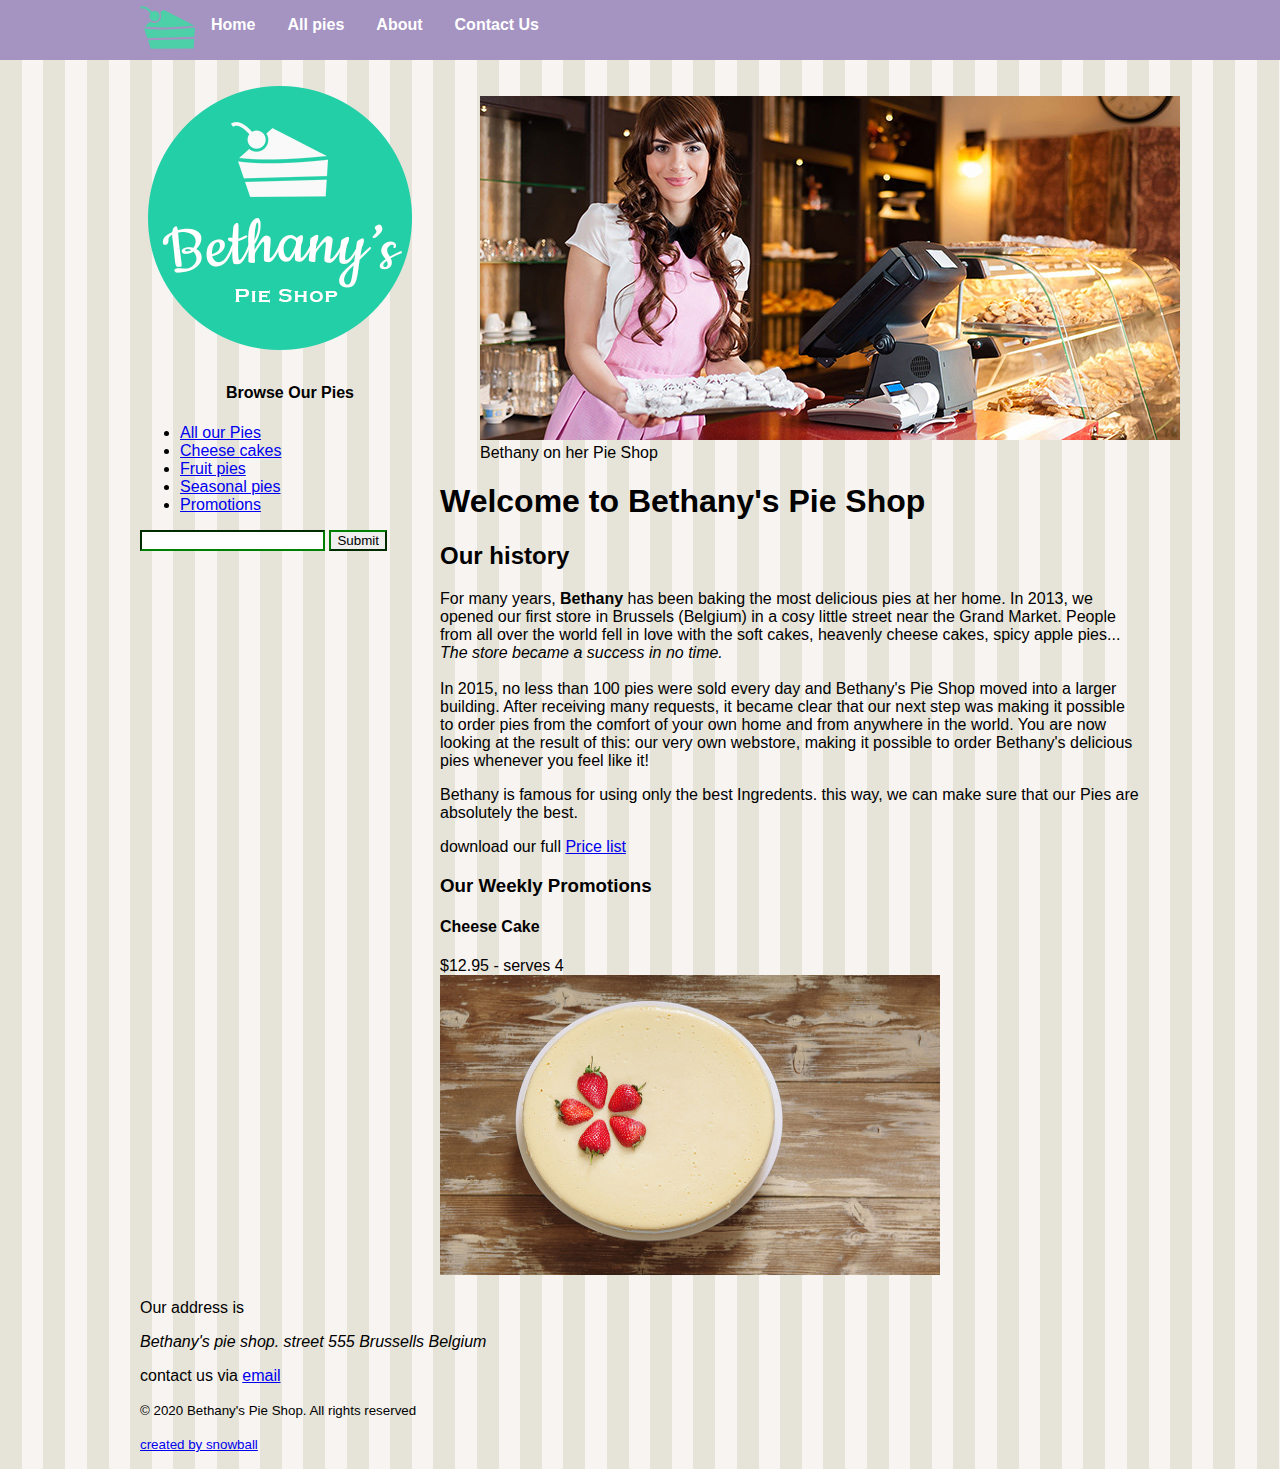
<file: index.html>
<!DOCTYPE html>
<html lang="en">
  <head>
    <meta charset="UTF-8" />
    <meta name="viewport" content="width=device-width, initial-scale=1.0" />
    <meta name="autor" content="Engr. Bash" />
    <meta name="description" content="Store Front for Bethany's Pie Shop" />
    <title>Welcome to Bethany's Pie Shop</title>
    <link rel="icon" type="image/png" href="favicon.png">
    <link rel="stylesheet" href="styles.css">
    <!--[if lt IE 9]>
        <script src="https://oss.maxcdn.com/libs/html5shiv/3.7.0/html5shiv.js"></script>
    <![endif]-->
  </head>
  <body>
    <header id="mainheader">
      <nav>
        <ul>
          <li><img src="images/cake.svg" height="55" /></li>
          <li><a href="index.html">Home</a></li>
          <li><a href="pieoverview.html">All pies</a></li>
          <li><a href="about.html">About</a></li>
          <li><a href="contact.html">Contact Us</a></li>
      </ul>
      </nav>
    </header>
    <div style="width: 1000px; margin-left: auto; margin-right: auto">
      <aside id="leftmenu">
        <header>
          <a href="index.html"><img src="images/bethanylogo.png" alt="logo"></a>
          <h4 style="text-align: center">Browse Our Pies</h4>
        </header>
        <ul>
          <li><a href="pieoverview.html">All our Pies</a></li>
          <li><a href="cheesecakes.html">Cheese cakes</a></li>
                <li><a href="fruitpies.html">Fruit pies</a></li>
                <li><a href="seasonalpies.html">Seasonal pies</a></li>
                <li><a href="#promos">Promotions</a></li>
        </ul>
        <form action="search.html" enctype="application/x-www-form-urlencoded" method="GET">
            <input name="q">
            <input type="submit">
        </form>
      </aside>
      <main id="main">
          <article>
            <figure>
              <img src="images/bethany.jpg" width="700" alt="bethany">
              <figcaption>Bethany on her Pie Shop</figcaption>
            </figure>
              <header>
                <h1>Welcome to Bethany's Pie Shop</h1>
              </header>
              <h2>Our history</h2>
    <p>
      For many years, <b>Bethany</b> has been baking the most delicious pies at
      her home. In 2013, we opened our first store in Brussels (Belgium) in a
      cosy little street near the Grand Market. People from all over the world
      fell in love with the soft cakes, heavenly cheese cakes, spicy apple
      pies... <i>The store became a success in no time.</i> <br /><br />
      In 2015, no less than 100 pies were sold every day and Bethany's Pie Shop
      moved into a larger building. After receiving many requests, it became
      clear that our next step was making it possible to order pies from the
      comfort of your own home and from anywhere in the world. You are now
      looking at the result of this: our very own webstore, making it possible
      to order Bethany's delicious pies whenever you feel like it!
    </p>
    <p>
      Bethany is famous for using only the best Ingredents. this way, we can
      make sure that our Pies are absolutely the best.
    </p>
    <p>download our full <a href="downloads/Price list.zip">Price list</a></p>
          </article>
          <section id="promos">
            <h3>Our Weekly Promotions</h3>
            <h4>Cheese Cake</h4>
            $12.95 - serves 4 <br />
            <img src="cheesecake.jpg" width="500" height="300" alt="cheesecake">
          </section>
      </main>
      <footer>
          <p>Our address is <address>Bethany's pie shop. street 555 Brussells Belgium</address></p>
        <p>contact us via <a href="mailto:bashhafsat@gmail.com">email</a></p>
        <small>&copy; 2020 Bethany's Pie Shop. All rights reserved</small>
        <p><small><a href="https://www.snowball.be">created by snowball</a></small></p>
      </footer>
    </div>
  </body>
</html>
</file>
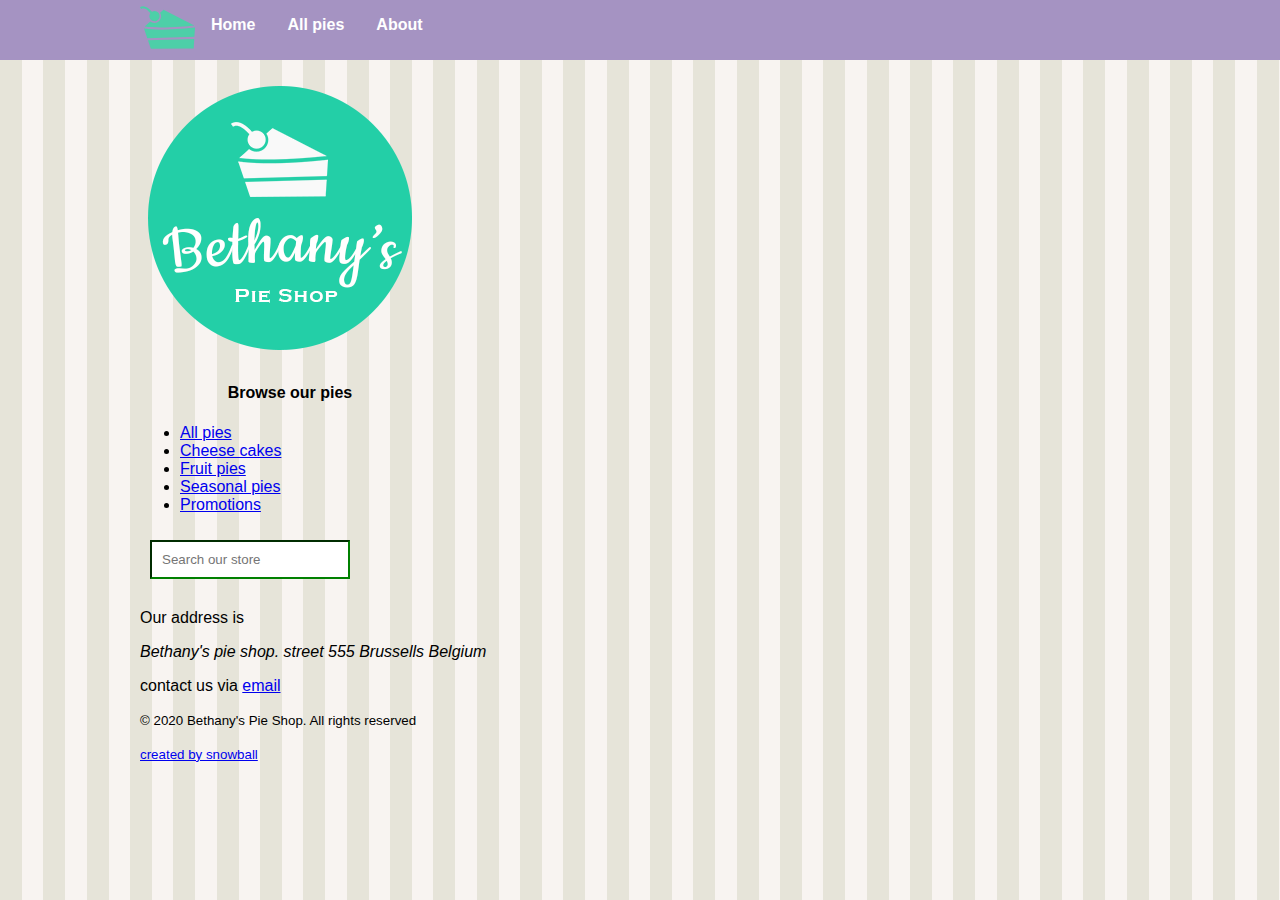
<file: about.html>
<!DOCTYPE html>

<html>

<head>
    <meta charset="utf-8">
    <title>Welcome to Bethany' Pie Shop!</title>
    <meta name="author" content="Bethany's Pie Shop">
    <meta name="description" content="Store front for Bethany's Pie Shop">
    <meta name="viewport" content="width=device-width, initial-scale=1">
    <link rel="icon" type="image/png" href="favicon.png">
    <link rel="stylesheet" href="styles.css">
    <!--[if lt IE 9]>
        <script src="https://oss.maxcdn.com/libs/html5shiv/3.7.0/html5shiv.js"></script>
    <![endif]-->
    <style>
        
    </style>
</head>

<body>
    <header id="mainheader">
        <nav>
          <ul>
            <li><img src="images/cake.svg" height="55" /></li>
            <li><a href="index.html">Home</a></li>
            <li><a href="pieoverview.html">All pies</a></li>
            <li><a href="about.html">About</a></li>
        </ul>
        </nav>
      </header>

    <div style="width:1000px;margin-left: auto;margin-right: auto;">
        <aside id="leftmenu">
            <a href="index.html"><img src="images/bethanylogo.png" /></a>
            <header>
                <h4 style="text-align: center;">Browse our pies</h4>
            </header>
            <ul>
                <li><a href="pieoverview.html">All pies</a></li>
                <li><a href="cheesecakes.html">Cheese cakes</a></li>
                <li><a href="fruitpies.html">Fruit pies</a></li>
                <li><a href="seasonalpies.html">Seasonal pies</a></li>
                <li><a href="#promos">Promotions</a></li>
            </ul>
            <input type="search" class="searchbox" placeholder="Search our store" />

        </aside>
        <main id="main">
            <article>
                <iframe width="560" height="315" src="https://www.youtube.com/embed/rmMwNp_k36I" frameborder="0" allow="accelerometer; autoplay; clipboard-write; encrypted-media; gyroscope; picture-in-picture" allowfullscreen></iframe>
            </article>
        </main>
        <footer>
            <p>Our address is <address>Bethany's pie shop. street 555 Brussells Belgium</address></p>
          <p>contact us via <a href="mailto:bashhafsat@gmail.com">email</a></p>
          <small>&copy; 2020 Bethany's Pie Shop. All rights reserved</small>
          <p><small><a href="https://www.snowball.be">created by snowball</a></small></p>
        </footer>
    </div>

</body>

</html>
</file>
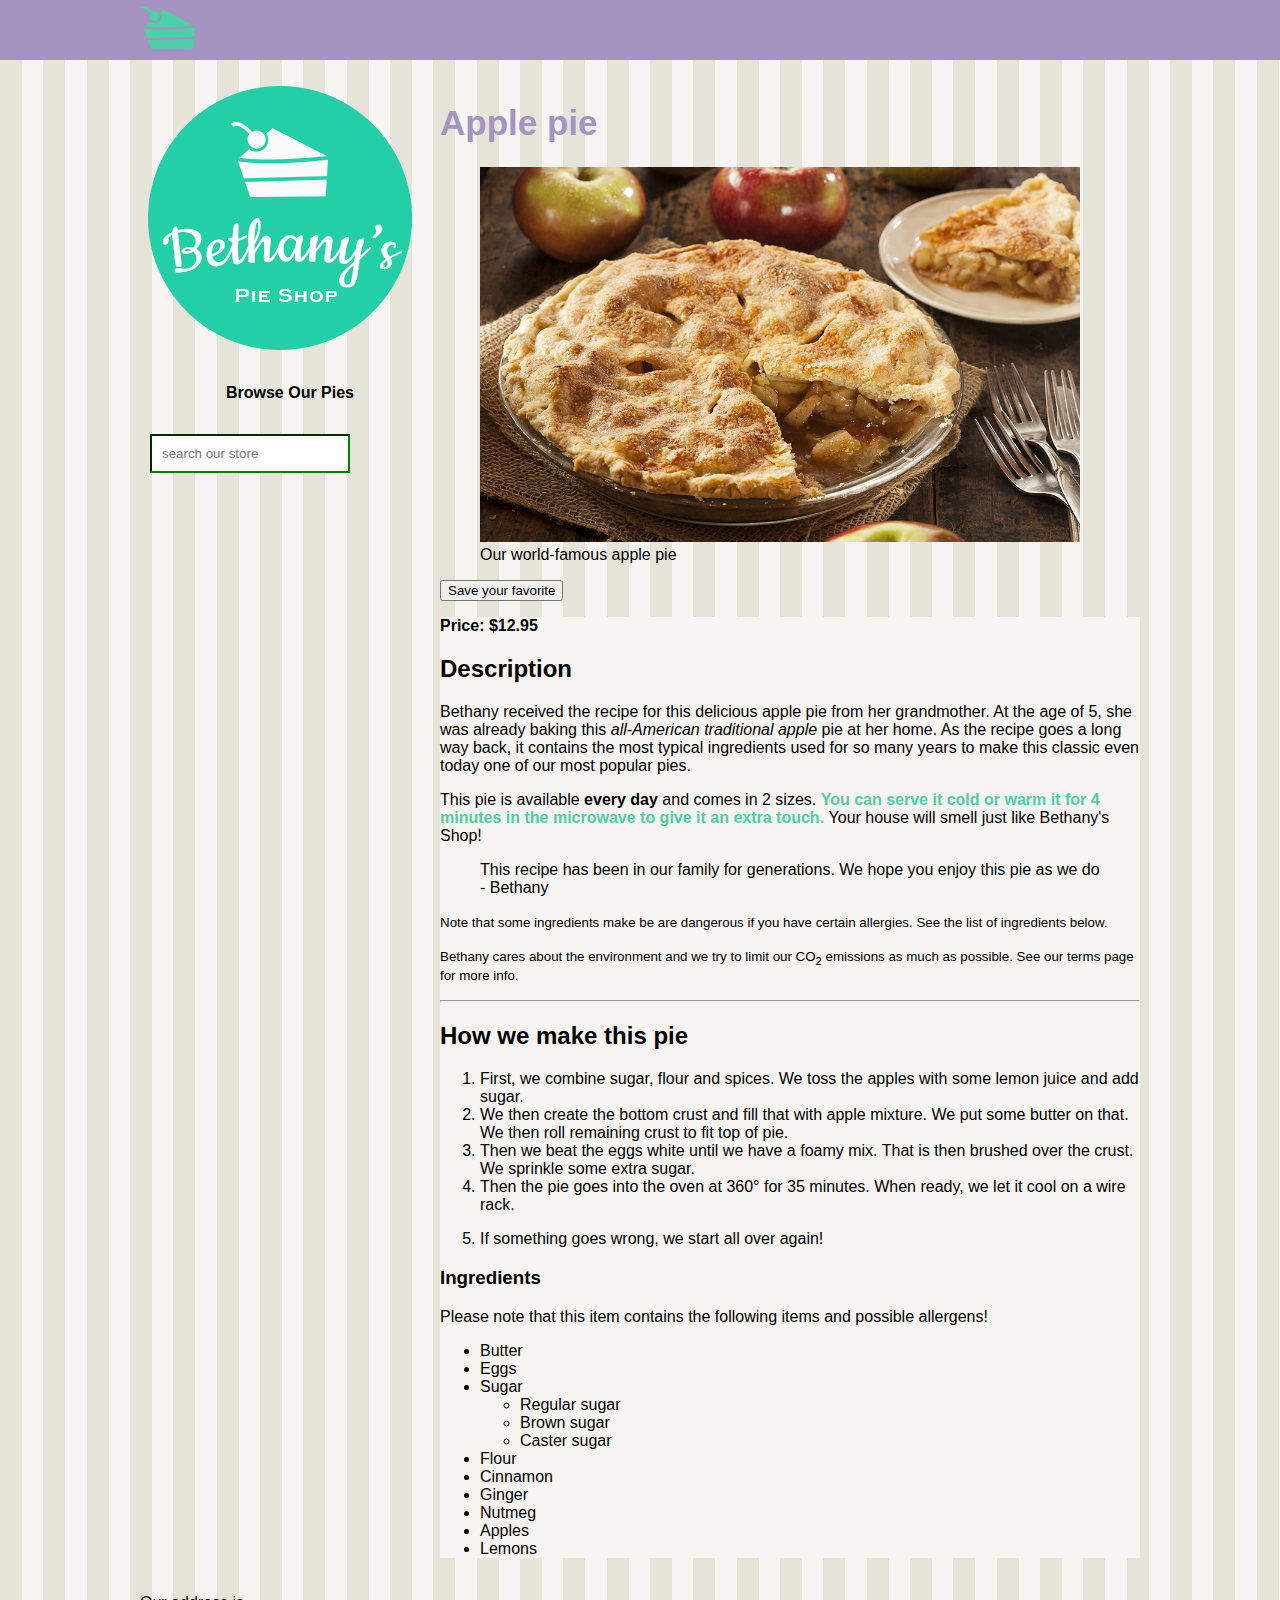
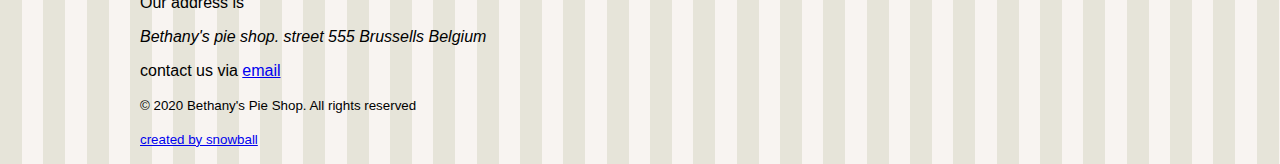
<file: applepie.html>
<!DOCTYPE html>
<html lang="en">
  <head>
    <meta charset="UTF-8" />
    <meta name="viewport" content="width=device-width, initial-scale=1.0" />
    <meta name="autor" content="Engr. Bash" />
    <meta name="description" content="Store Front for Bethany's Pie Shop" />
    <title>Welcome to Bethany's Pie Shop</title>
    <link rel="icon" type="image/png" href="favicon.png">
    <link rel="stylesheet" href="styles.css">
    <!--[if lt IE 9]>
        <script src="https://oss.maxcdn.com/libs/html5shiv/3.7.0/html5shiv.js"></script>
    <![endif]-->
    <script>
        function save() {
            localStorage.setItem("applepie", true)
        }
        window.onload = function () {
            var favorite = document.getElementById('favorite');
            if (window.localStorage) {
                var storage = window.localStorage;
                if (storage.getItem('applepie') == 'true') {
                    favorite.innerHTML = "Apple pie is one of your favorites";
                }
            }
        }
    </script>
  </head>
  <body>
    <header id="mainheader">
      <nav><img src="images/cake.svg" height="55px" alt="pie"></nav>
    </header>
    <div style="width: 1000px; margin-left: auto; margin-right: auto">
      <aside id="leftmenu">
        <header>
            <a href="index.html"><img src="images/bethanylogo.png" alt="logo"></a>
          <h4 style="text-align: center">Browse Our Pies</h4>
        </header>
        <input type="search" class="searchbox" placeholder="search our store" />
      </aside>
      <main id="main">
        <article>
            <header>
                <h1 style="font-size:35px;color:#a593c2">Apple pie</h1>
            </header>
            <figure>
                <a href="images/products/applepie.jpg" target="_blank">
                <img src="images/products/applepie.jpg" width="600" alt="Apple pie" /></a>
                <figcaption>Our world-famous apple pie</figcaption>
            </figure>
            <p>
                <button onclick="save()" type="button">Save your favorite</button>
                <span id="favorite"></span>
            </p>

            <div style="background-color:#f8f4f1;">
                <strong>Price: $12.95</strong>
                <h2>Description</h2>
                <p>
                    Bethany received the recipe for this delicious apple pie from her grandmother. At the age of 5,
                    she
                    was
                    already baking this <em>all-American traditional apple</em> pie at her home.
                    As the recipe goes a long way back, it contains the most typical ingredients used for so many
                    years
                    to
                    make this classic even today one of our most popular pies.
                </p>
                <p>
                    This pie is available <strong>every day</strong> and comes in 2 sizes. <span
                        style="color:#4dcfa8; font-weight:bold ;">You can serve it cold or warm it for 4 minutes
                        in
                        the microwave to give it an extra touch. </span>Your house will smell just like Bethany's
                    Shop!
                </p>
                <p>
                    <blockquote>
                        This recipe has been in our family for generations. We hope you enjoy this pie as we do -
                        Bethany
                    </blockquote>
                </p>

                <p><small>Note that some ingredients make be are dangerous if you have certain allergies. See the
                        list
                        of ingredients below.</small></p>
                <p><small>Bethany cares about the environment and we try to limit our CO<sub>2</sub> emissions as
                        much
                        as possible. See our terms page for more info.</small></p>
                <hr>

                <h2>How we make this pie</h2>
                <ol>
                    <li>
                        First, we combine sugar, flour and spices. We toss the apples with some lemon juice and add
                        sugar.
                    </li>
                    <li>We then create the bottom crust and fill that with apple mixture. We put some butter on
                        that. We
                        then roll remaining crust to fit top of pie.
                    </li>
                    <li>Then we beat the eggs white until we have a foamy mix. That is then brushed over the crust.
                        We
                        sprinkle some extra sugar.
                    </li>
                    <li>Then the pie goes into the oven at 360° for 35 minutes. When ready, we let it cool on a wire
                        rack.
                    </li>
                </ol>

                <ol start=5>
                    <li>If something goes wrong, we start all over again!</li>
                </ol>

                <h3>Ingredients</h3>
                <p>Please note that this item contains the following items and possible allergens!</p>
                <ul>
                    <li>Butter</li>
                    <li>Eggs</li>
                    <li>Sugar</li>
                    <ul>
                        <li>Regular sugar</li>
                        <li>Brown sugar</li>
                        <li>Caster sugar</li>
                    </ul>
                    <li>Flour</li>
                    <li>Cinnamon</li>
                    <li>Ginger</li>
                    <li>Nutmeg</li>
                    <li>Apples</li>
                    <li>Lemons</li>
                </ul>
            </div>


        </article>
      </main>
      <footer>
        <p>Our address is <address>Bethany's pie shop. street 555 Brussells Belgium</address></p>
      <p>contact us via <a href="mailto:bashhafsat@gmail.com">email</a></p>
      <small>&copy; 2020 Bethany's Pie Shop. All rights reserved</small>
      <p><small><a href="https://www.snowball.be">created by snowball</a></small></p>
    </footer>
    </div>
  </body>
</html>
</file>
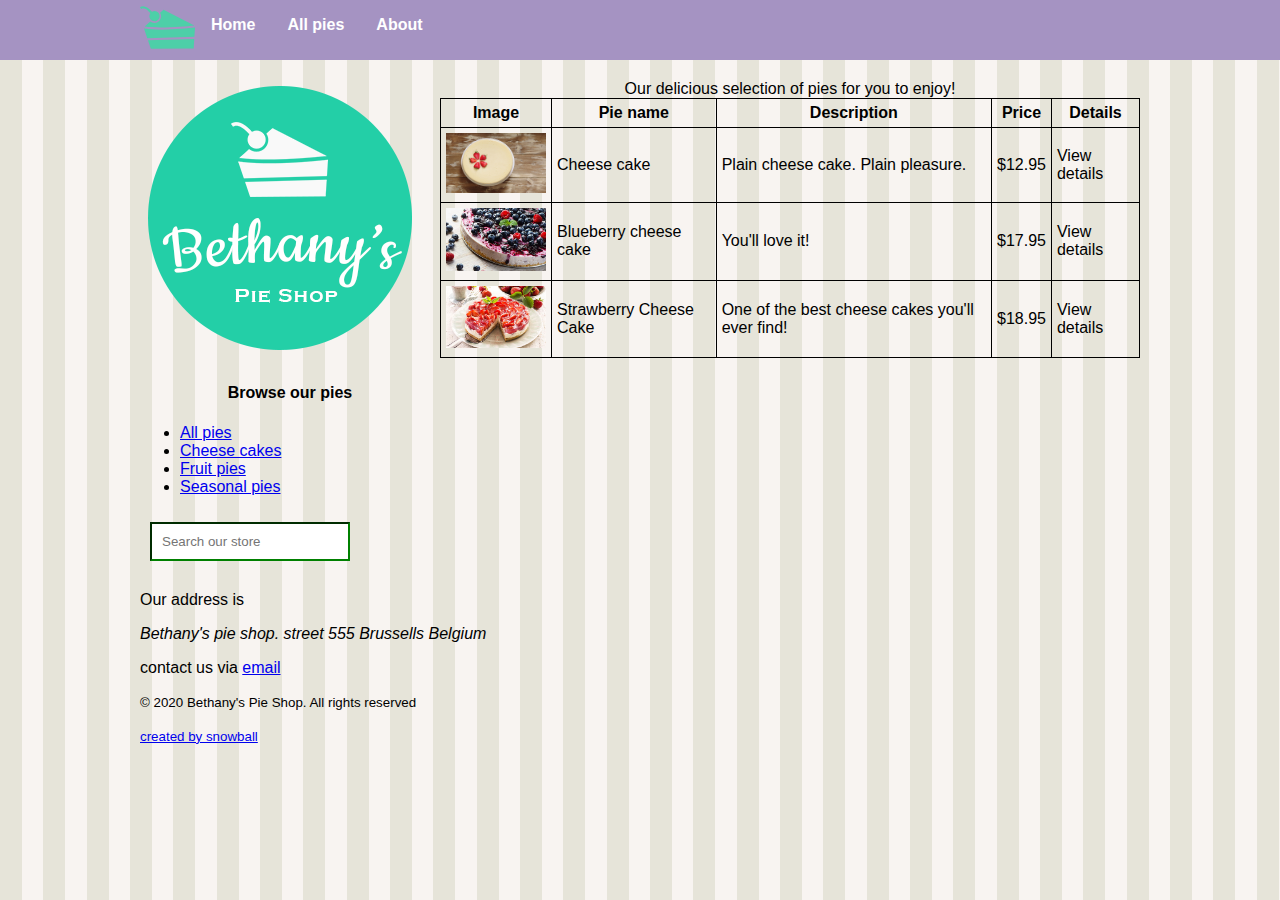
<file: cheesecakes.html>
<!DOCTYPE html>

<html>

<head>
    <meta charset="utf-8">
    <title>Welcome to Bethany' Pie Shop!</title>
    <meta name="author" content="Bethany's Pie Shop">
    <meta name="description" content="Store front for Bethany's Pie Shop">
    <meta name="viewport" content="width=device-width, initial-scale=1">
    <link rel="icon" type="image/png" href="favicon.png">
    <link rel="stylesheet" href="styles.css">
    <!--[if lt IE 9]>
        <script src="https://oss.maxcdn.com/libs/html5shiv/3.7.0/html5shiv.js"></script>
    <![endif]-->
</head>

<body>
    <header id="mainheader">
        <nav>
          <ul>
            <li><img src="images/cake.svg" height="55" /></li>
            <li><a href="index.html">Home</a></li>
            <li><a href="pieoverview.html">All pies</a></li>
            <li><a href="about.html">About</a></li>
        </ul>
        </nav>
      </header>

    <div style="width:1000px;margin-left: auto;margin-right: auto;">
        <aside id="leftmenu">
            <a href="index.html"><img src="images/bethanylogo.png" /></a>
            <header>
                <h4 style="text-align: center;">Browse our pies</h4>
            </header>
            <ul>
                <li><a href="pieoverview.html">All pies</a></li>
                <li><a href="cheesecakes.html">Cheese cakes</a></li>
                <li><a href="fruitpies.html">Fruit pies</a></li>
                <li><a href="seasonalpies.html">Seasonal pies</a></li>
            </ul>
            <input type="search" class="searchbox" placeholder="Search our store" />

        </aside>
        <main id="main">
            <table >
                <caption>
                    Our delicious selection of pies for you to enjoy!
                </caption>
                <thead>
                    <tr>
                        <th>Image</th>
                        <th>Pie name</th>
                        <th>Description</th>
                        <th>Price</th>
                        <th>Details</th>
                    </tr>
                </thead>
                <tbody>
                    <tr>
                        <td><img src="images/products/cheesecakesmall.jpg" width="100"></td>
                        <td>Cheese cake</td>
                        <td>Plain cheese cake. Plain pleasure.</td>
                        <td>$12.95</td>
                        <td>View details</td>
                    </tr>
                    <tr>
                        <td><img src="images/products/blueberrycheesecakesmall.jpg" width="100"></td>
                        <td>Blueberry cheese cake</td>
                        <td>You'll love it!</td>
                        <td>$17.95</td>
                        <td>View details</td>
                    </tr>
                    <tr>
                        <td><img src="images/products/strawberrycheesecakesmall.jpg" width="100"></td>
                        <td>Strawberry Cheese Cake</td>
                        <td>One of the best cheese cakes you'll ever find!</td>
                        <td>$18.95</td>
                        <td>View details</td>
                    </tr>
                </tbody>
            </table>

          
        </main>
        <footer>
            <p>Our address is <address>Bethany's pie shop. street 555 Brussells Belgium</address></p>
          <p>contact us via <a href="mailto:bashhafsat@gmail.com">email</a></p>
          <small>&copy; 2020 Bethany's Pie Shop. All rights reserved</small>
          <p><small><a href="https://www.snowball.be">created by snowball</a></small></p>
        </footer>
    </div>

</body>

</html>
</file>
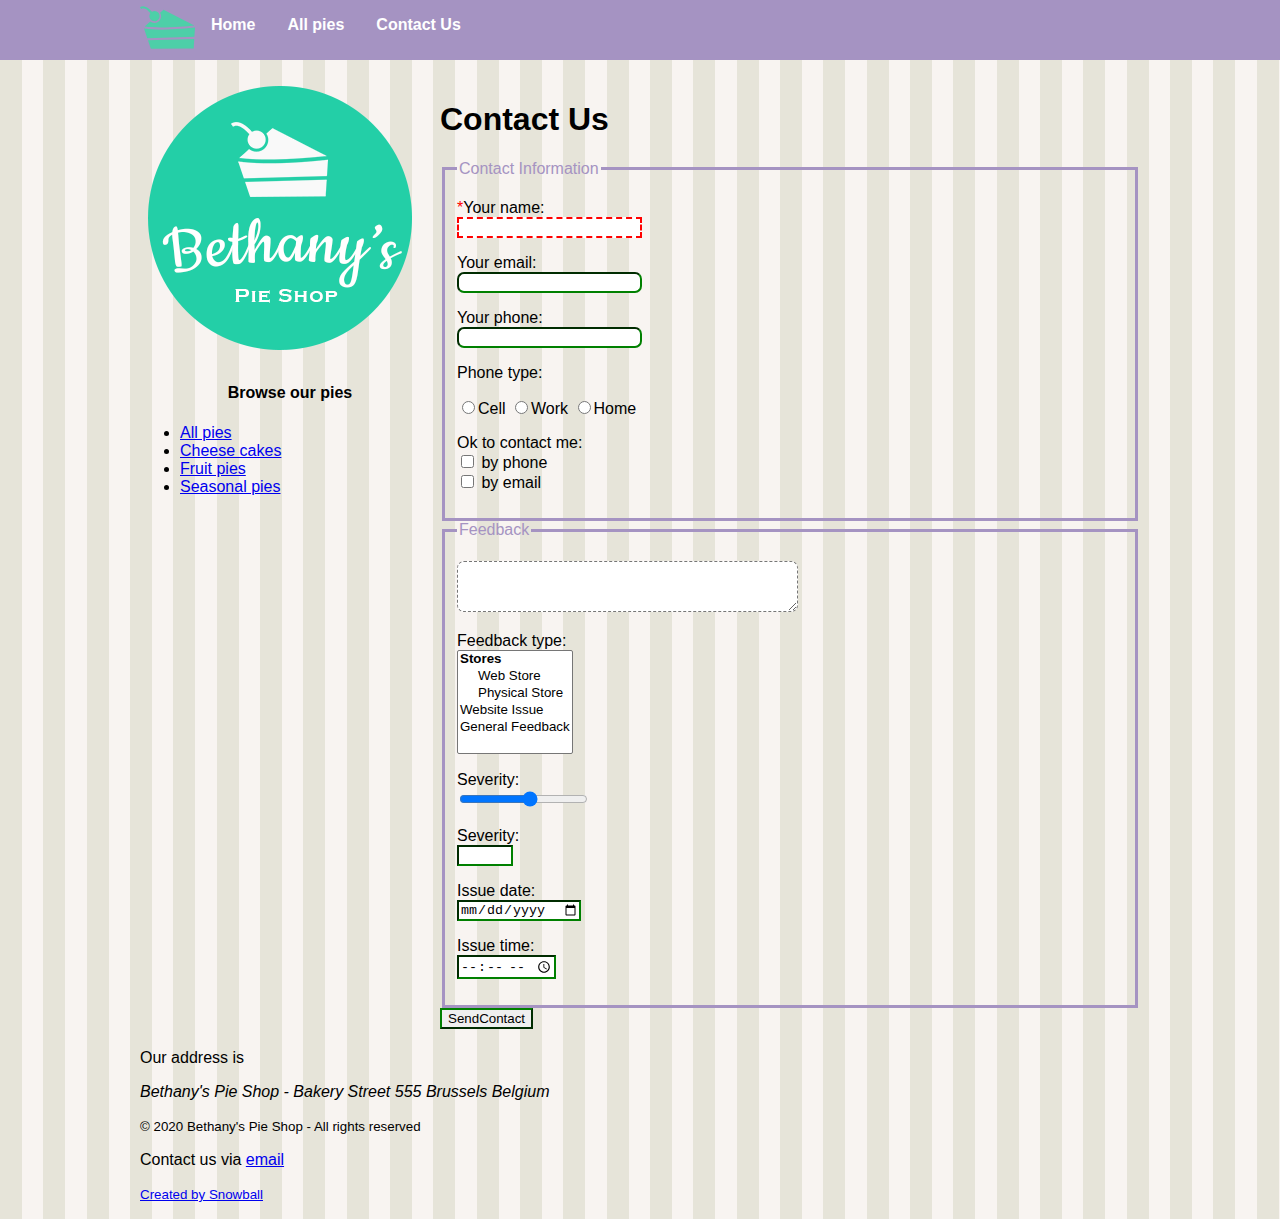
<file: contact.html>
<!DOCTYPE html>
<html>

<head>
    <meta charset="utf-8">
    <title>Welcome to Bethany's Pie Shop!</title>
    <meta name="author" content="Bethany's Pie Shop">
    <meta name="description" content="Store front for Bethany's Pie Shop">
    <meta name="viewport" content="width=device-width, initial-scale=1">
    <link rel="icon" type="image/png" href="favicon.png">
    <link rel="stylesheet" href="styles.css">
</head>

<body>
    <header id="mainheader">
        <nav>
            <ul>
                <li><img src="images/cake.svg" height="55" /></li>
                <li><a href="index.html">Home</a></li>
                <li><a href="pieoverview.html">All pies</a></li>
                <li><a href="contact.html">Contact Us</a></li>
            </ul>
        </nav>
    </header>
    <div style="width:1000px;margin-left: auto;margin-right: auto;">
        <aside id="leftmenu">
            <a href="index.html"><img src="images/bethanylogo.png" /></a>

            <header>
                <h4 style="text-align: center;">Browse our pies</h4>
            </header>
            <ul>
                <li><a href="pieoverview.html">All pies</a></li>
                <li><a href="cheesecakes.html">Cheese cakes</a></li>
                <li><a href="fruitpies.html">Fruit pies</a></li>
                <li><a href="seasonalpies.html">Seasonal pies</a></li>
            </ul>
        </aside>
        <main id="main">
           <h1>Contact Us</h1>
           <form action="contact.html" method="POST" enctype="application/x-www-form-urlencoded">
            <fieldset>
                <legend>Contact Information</legend>
                <p>
                    <label for="nameField"><span style="color: red;">*</span>Your name: </label>
                    <input id="nameField" type="text" required minlength="10" maxlength="75" name="customerName">
                </p>
                <p>
                    <label for="customerEmail">Your email: </label>
                    <input type="email" name="customerEmail" id="customerEmail">
                </p>
                <p><label for="customerPhone">Your phone: </label>
                    <input type="tel" pattern="\(\d{3}\) \d{3}-\d{4}" name="customerPhone" id="customerPhone"></p>
                <p>
                    <label>Phone type: </label>
                </p>

                <label><input type="radio" name="phoneType" value="cell">Cell</label>
                <label><input type="radio" name="phoneType" value="work">Work</label>
                <label><input type="radio" name="phoneType" value="home">Home</label>
                <p>
                    Ok to contact me:
                    <label><input type="checkbox" name="okToContact" value="phone"> by phone</label>
                    <label><input type="checkbox" name="okToContact" value="email"> by email</label>

                </p>
            </fieldset>

            <input type="hidden" name="source" value="ContactForm">
            <fieldset>
                <legend>Feedback</legend>
                <p>
                    <textarea required tabindex="1" name="feedbackText" cols="40" rows="3"></textarea>
                </p>
                <p>
                    <label for="feedbackType">Feedback type: </label><select tabindex="2" name="feedbackType"
                        multiple="multiple" size="6" id="feedbackType">
                        <optgroup label="Stores">
                            <option value="webstore">Web Store</option>
                            <option value="store">Physical Store</option>
                        </optgroup>
                        <option value="webtech">Website Issue</option>
                        <option value="general">General Feedback</option>
                    </select>
                </p>

                <p><label for="severityRange">Severity: </label>
                    <input tabindex="3" type="range" min="1" max="10" name="severityRange" id="severityRange">
                </p>
                <p><label for="severity">Severity: </label>
                    <input tabindex="4" type="number" min="1" max="10" name="severity" id="severity"></label>
                </p>
                <p>
                    <label for="issueDate">Issue date: </label>
                    <input tabindex="5" type="date" name="issueDate" id="issueDate">
                </p>
                <p>
                    <label for="issueTime">Issue time: </label>
                    <input tabindex="6" type="time" name="issueTime" id="issueTime">
                </p>

            </fieldset>
            <input type="submit" value="SendContact">
        </form>
        </main>

        <footer>
            <p>Our address is <address>Bethany's Pie Shop - Bakery Street 555 Brussels Belgium</address>
            </p>
            <p><small>&copy; 2020 Bethany's Pie Shop - All rights reserved</small></p>
            <p>Contact us via <a href="mailto:info@bethanyspieshop.com">email</a></p>
            <p><small><a href="https://www.snowball.be">Created by Snowball</a></small></p>
        </footer>
    </div>
</body>

</html>
</file>
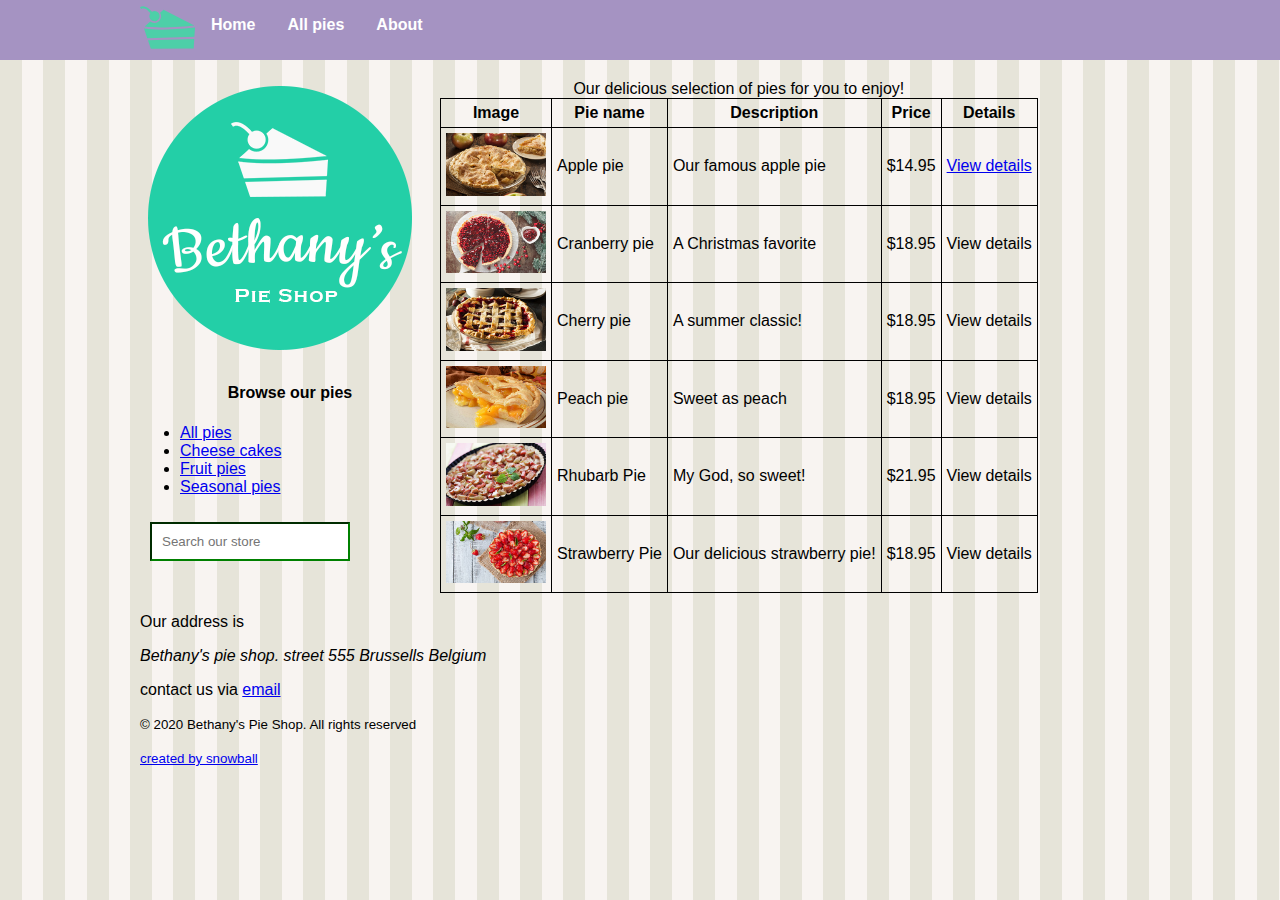
<file: fruitpies.html>
<!DOCTYPE html>

<html>

<head>
    <meta charset="utf-8">
    <title>Welcome to Bethany' Pie Shop!</title>
    <meta name="author" content="Bethany's Pie Shop">
    <meta name="description" content="Store front for Bethany's Pie Shop">
    <meta name="viewport" content="width=device-width, initial-scale=1">
    <link rel="icon" type="image/png" href="favicon.png">
    <link rel="stylesheet" href="styles.css">
    <!--[if lt IE 9]>
        <script src="https://oss.maxcdn.com/libs/html5shiv/3.7.0/html5shiv.js"></script>
    <![endif]-->
</head>

<body>
    <header id="mainheader">
        <nav>
          <ul>
            <li><img src="images/cake.svg" height="55" /></li>
            <li><a href="index.html">Home</a></li>
            <li><a href="pieoverview.html">All pies</a></li>
            <li><a href="about.html">About</a></li>
        </ul>
        </nav>
      </header>

    <div style="width:1000px;margin-left: auto;margin-right: auto;">
        <aside id="leftmenu">
            <a href="index.html"><img src="images/bethanylogo.png" /></a>
            <header>
                <h4 style="text-align: center;">Browse our pies</h4>
            </header>
            <ul>
                <li><a href="pieoverview.html">All pies</a></li>
                <li><a href="cheesecakes.html">Cheese cakes</a></li>
                <li><a href="fruitpies.html">Fruit pies</a></li>
                <li><a href="seasonalpies.html">Seasonal pies</a></li>
            </ul>
            <input type="search" class="searchbox" placeholder="Search our store" />

        </aside>
        <main id="main">
            <table >
                <caption>
                    Our delicious selection of pies for you to enjoy!
                </caption>
                <thead>
                    <tr>
                        <th>Image</th>
                        <th>Pie name</th>
                        <th>Description</th>
                        <th>Price</th>
                        <th>Details</th>
                    </tr>
                </thead>
                <tbody>
                    <tr>
                        <td><img src="images/products/applepiesmall.jpg" width="100"></td>
                        <td>Apple pie</td>
                        <td>Our famous apple pie</td>
                        <td>$14.95</td>
                        <td><a href="applepie.html" target="_blank">View details</a></td>
                    </tr>
                    <tr>
                        <td><img src="images/products/cranberrypiesmall.jpg" width="100"></td>
                        <td>Cranberry pie</td>
                        <td>A Christmas favorite</td>
                        <td>$18.95</td>
                        <td>View details</td>
                    </tr>
                    <tr>
                        <td><img src="images/products/cherrypiesmall.jpg" width="100"></td>
                        <td>Cherry pie</td>
                        <td>A summer classic!</td>
                        <td>$18.95</td>
                        <td>View details</td>
                    </tr>
                    <tr>
                        <td><img src="images/products/peachpiesmall.jpg" width="100"></td>
                        <td>Peach pie</td>
                        <td>Sweet as peach</td>
                        <td>$18.95</td>
                        <td>View details</td>
                    </tr>
                    <tr>
                        <td><img src="images/products/rhubarbpiesmall.jpg" width="100"></td>
                        <td>Rhubarb Pie</td>
                        <td>My God, so sweet!</td>
                        <td>$21.95</td>
                        <td>View details</td>
                    </tr>
                    <tr>
                        <td><img src="images/products/strawberrypiesmall.jpg" width="100"></td>
                        <td>Strawberry Pie</td>
                        <td>Our delicious strawberry pie!</td>
                        <td>$18.95</td>
                        <td>View details</td>
                    </tr>
                </tbody>
            </table>

          
        </main>
        <footer>
            <p>Our address is <address>Bethany's pie shop. street 555 Brussells Belgium</address></p>
          <p>contact us via <a href="mailto:bashhafsat@gmail.com">email</a></p>
          <small>&copy; 2020 Bethany's Pie Shop. All rights reserved</small>
          <p><small><a href="https://www.snowball.be">created by snowball</a></small></p>
        </footer>
    </div>

</body>

</html>
</file>
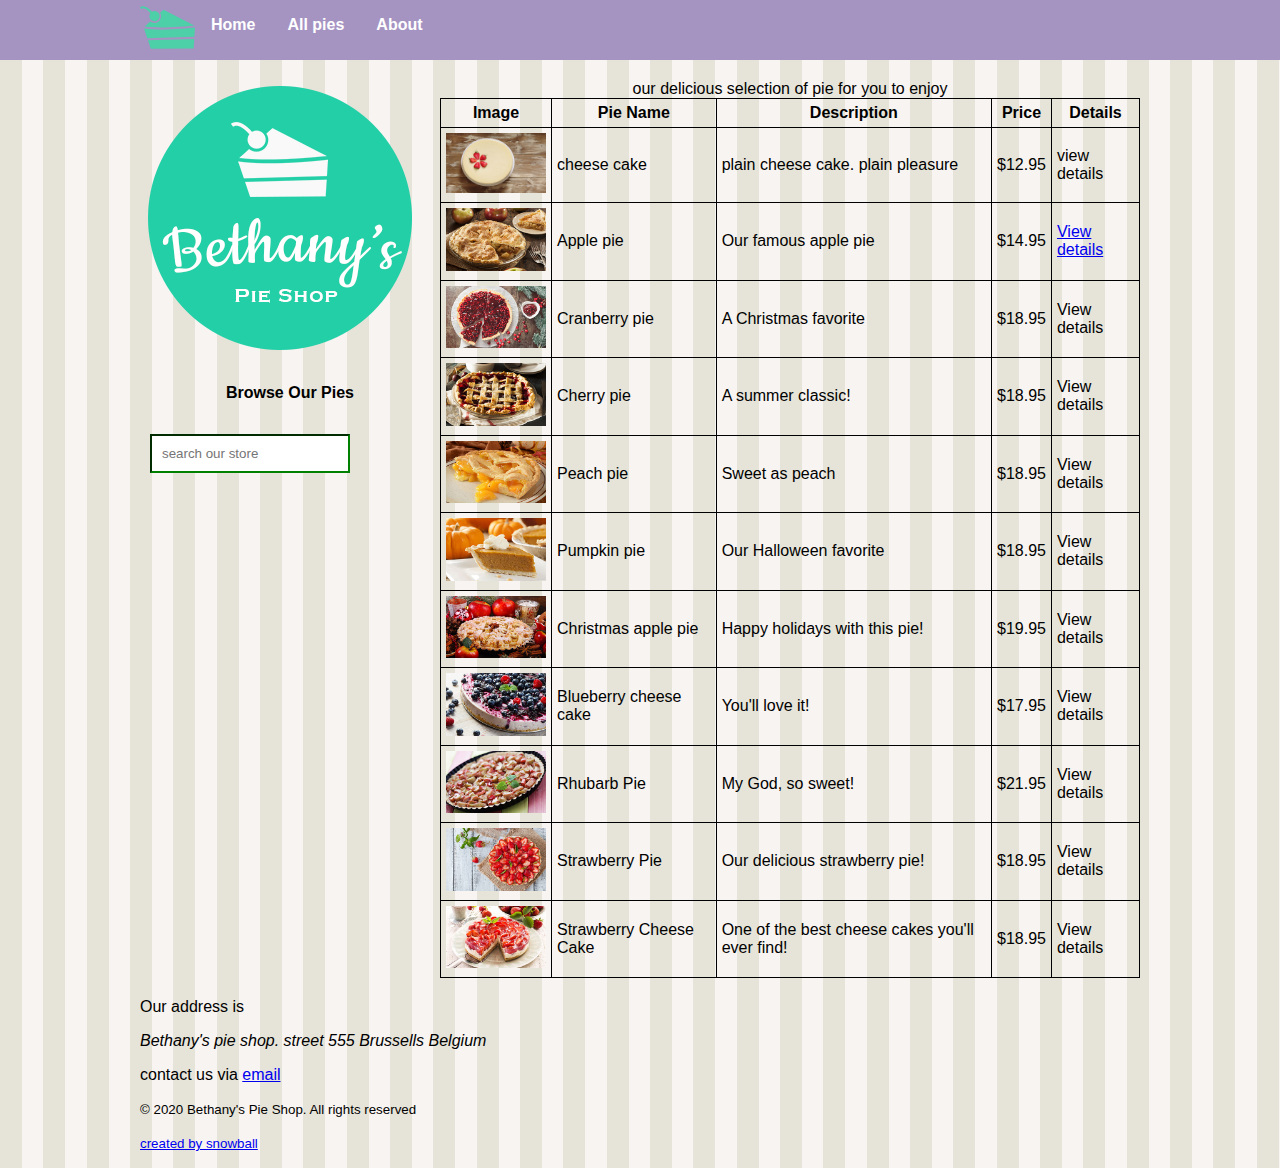
<file: pieoverview.html>
<!DOCTYPE html>
<html lang="en">
  <head>
    <meta charset="UTF-8" />
    <meta name="viewport" content="width=device-width, initial-scale=1.0" />
    <meta name="autor" content="Engr. Bash" />
    <meta name="description" content="Store Front for Bethany's Pie Shop" />
    <title>Welcome to Bethany's Pie Shop</title>
    <link rel="icon" type="image/png" href="favicon.png">
    <link rel="stylesheet" href="styles.css">
    <!--[if lt IE 9]>
        <script src="https://oss.maxcdn.com/libs/html5shiv/3.7.0/html5shiv.js"></script>
    <![endif]-->
  </head>
  <body>
    <header id="mainheader">
      <nav>
        <ul>
          <li><img src="images/cake.svg" height="55" /></li>
          <li><a href="index.html">Home</a></li>
          <li><a href="pieoverview.html">All pies</a></li>
          <li><a href="about.html">About</a></li>
      </ul>
      </nav>
    </header>
    <div style="width: 1000px; margin-left: auto; margin-right: auto">
      <aside id="leftmenu">
        <header>
            <a href="index.html"><img src="images/bethanylogo.png" alt="logo"></a>
          <h4 style="text-align: center">Browse Our Pies</h4>
        </header>
        <input type="search" class="searchbox" placeholder="search our store" />
      </aside>
      <main id="main">
          <table>
              <caption>our delicious selection of pie for you to enjoy</caption>
              <tr>
                  <thead>
                      <tr>
                          <th>Image</th>
                          <th>Pie Name</th>
                          <th>Description</th>
                          <th>Price</th>
                          <th>Details</th>
                      </tr>
                  </thead>
              <tbody>
                  <td> <img src="images/products/cheesecakesmall.jpg" width="100" /> </td>      
                  <td>cheese cake</td>
                  <td>plain cheese cake. plain pleasure</td>    
                  <td>$12.95</td>
                  <td>view details</td>
              </tr>
              <tr>
                <td><img src="images/products/applepiesmall.jpg" width="100"></td>
                <td>Apple pie</td>
                <td>Our famous apple pie</td>
                <td>$14.95</td>
                <td><a href="applepie.html">View details</a></td>
            </tr>
              <tr>
                <td><img src="images/products/cranberrypiesmall.jpg" width="100"></td>
                <td>Cranberry pie</td>
                <td>A Christmas favorite</td>
                <td>$18.95</td>
                <td>View details</td>
            </tr>
            <tr>
                <td><img src="images/products/cherrypiesmall.jpg" width="100"></td>
                <td>Cherry pie</td>
                <td>A summer classic!</td>
                <td>$18.95</td>
                <td>View details</td>
            </tr>
            <tr>
                <td><img src="images/products/peachpiesmall.jpg" width="100"></td>
                <td>Peach pie</td>
                <td>Sweet as peach</td>
                <td>$18.95</td>
                <td>View details</td>
            </tr>
            <tr>
                <td><img src="images/products/pumpkinpiesmall.jpg" width="100"></td>
                <td>Pumpkin pie</td>
                <td>Our Halloween favorite</td>
                <td>$18.95</td>
                <td>View details</td>
            </tr>
            <tr>
                <td><img src="images/products/christmasapplepiesmall.jpg" width="100"></td>
                <td>Christmas apple pie</td>
                <td>Happy holidays with this pie!</td>
                <td>$19.95</td>
                <td>View details</td>
            </tr>
            <tr>
                <td><img src="images/products/blueberrycheesecakesmall.jpg" width="100"></td>
                <td>Blueberry cheese cake</td>
                <td>You'll love it!</td>
                <td>$17.95</td>
                <td>View details</td>
            </tr>
            <tr>
                <td><img src="images/products/rhubarbpiesmall.jpg" width="100"></td>
                <td>Rhubarb Pie</td>
                <td>My God, so sweet!</td>
                <td>$21.95</td>
                <td>View details</td>
            </tr>
            <tr>
                <td><img src="images/products/strawberrypiesmall.jpg" width="100"></td>
                <td>Strawberry Pie</td>
                <td>Our delicious strawberry pie!</td>
                <td>$18.95</td>
                <td>View details</td>
            </tr>
            <tr>
                <td><img src="images/products/strawberrycheesecakesmall.jpg" width="100"></td>
                <td>Strawberry Cheese Cake</td>
                <td>One of the best cheese cakes you'll ever find!</td>
                <td>$18.95</td>
                <td>View details</td>
            </tr>
        </tbody>
          </table>
      </main>
      <footer>
        <p>Our address is <address>Bethany's pie shop. street 555 Brussells Belgium</address></p>
      <p>contact us via <a href="mailto:bashhafsat@gmail.com">email</a></p>
      <small>&copy; 2020 Bethany's Pie Shop. All rights reserved</small>
      <p><small><a href="https://www.snowball.be">created by snowball</a></small></p>
    </footer>
    </div>
  </body>
</html>
</file>
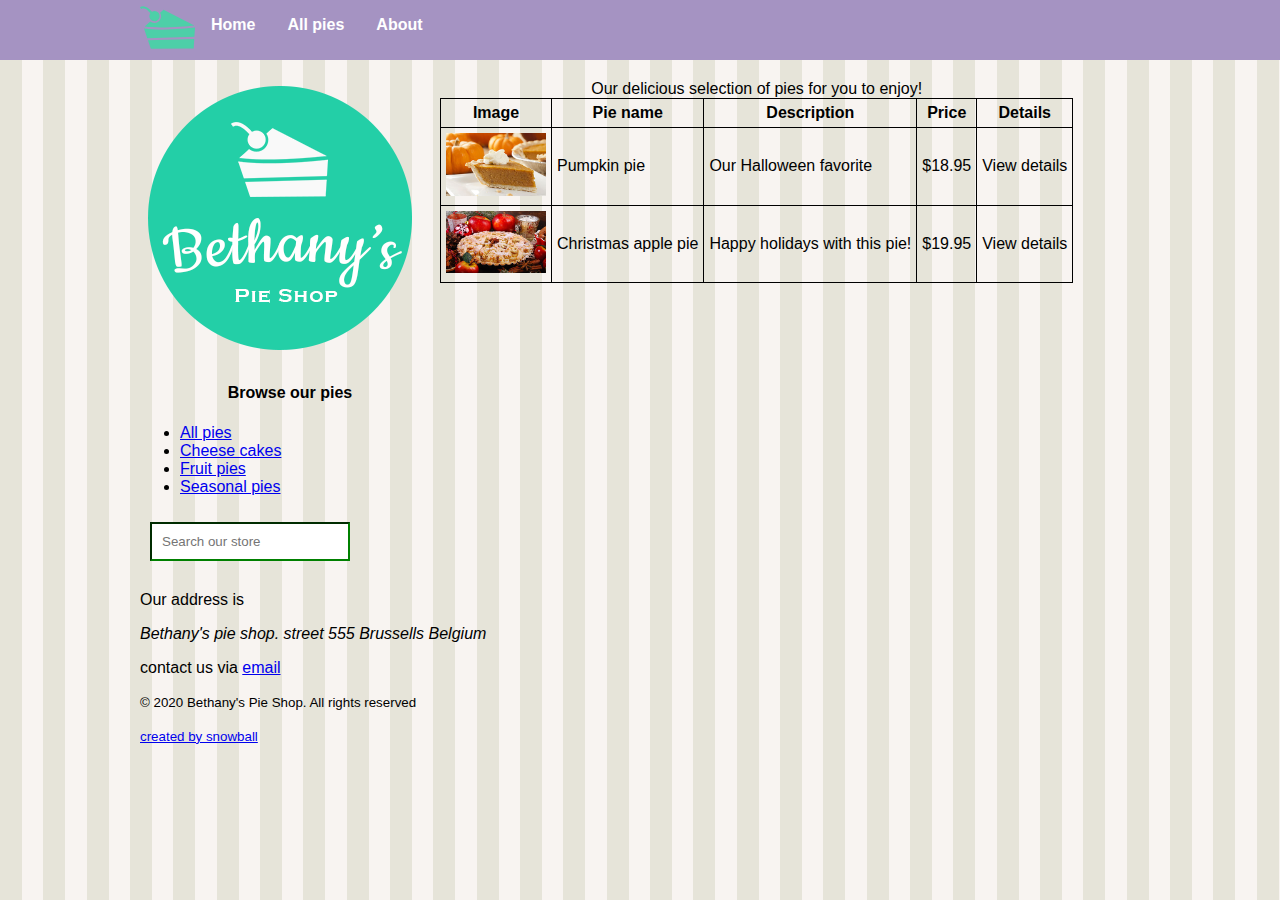
<file: seasonalpies.html>
<!DOCTYPE html>

<html>

<head>
    <meta charset="utf-8">
    <title>Welcome to Bethany' Pie Shop!</title>
    <meta name="author" content="Bethany's Pie Shop">
    <meta name="description" content="Store front for Bethany's Pie Shop">
    <meta name="viewport" content="width=device-width, initial-scale=1">
    <link rel="icon" type="image/png" href="favicon.png">
    <link rel="stylesheet" href="styles.css">
    <!--[if lt IE 9]>
        <script src="https://oss.maxcdn.com/libs/html5shiv/3.7.0/html5shiv.js"></script>
    <![endif]-->
</head>

<body>
    <header id="mainheader">
        <nav>
          <ul>
            <li><img src="images/cake.svg" height="55" /></li>
            <li><a href="index.html">Home</a></li>
            <li><a href="pieoverview.html">All pies</a></li>
            <li><a href="about.html">About</a></li>
        </ul>
        </nav>
      </header>

    <div style="width:1000px;margin-left: auto;margin-right: auto;">
        <aside id="leftmenu">
            <a href="index.html"><img src="images/bethanylogo.png" /></a>
            <header>
                <h4 style="text-align: center;">Browse our pies</h4>
            </header>
            <ul>
                <li><a href="pieoverview.html">All pies</a></li>
                <li><a href="cheesecakes.html">Cheese cakes</a></li>
                <li><a href="fruitpies.html">Fruit pies</a></li>
                <li><a href="seasonalpies.html">Seasonal pies</a></li>
            </ul>
            <input type="search" class="searchbox" placeholder="Search our store" />

        </aside>
        <main id="main">
            <table >
                <caption>
                    Our delicious selection of pies for you to enjoy!
                </caption>
                <thead>
                    <tr>
                        <th>Image</th>
                        <th>Pie name</th>
                        <th>Description</th>
                        <th>Price</th>
                        <th>Details</th>
                    </tr>
                </thead>
                <tbody>
                    <tr>
                        <td><img src="images/products/pumpkinpiesmall.jpg" width="100"></td>
                        <td>Pumpkin pie</td>
                        <td>Our Halloween favorite</td>
                        <td>$18.95</td>
                        <td>View details</td>
                    </tr>
                    <tr>
                        <td><img src="images/products/christmasapplepiesmall.jpg" width="100"></td>
                        <td>Christmas apple pie</td>
                        <td>Happy holidays with this pie!</td>
                        <td>$19.95</td>
                        <td>View details</td>
                    </tr>
                </tbody>
            </table>

           
        </main>
        <footer>
            <p>Our address is <address>Bethany's pie shop. street 555 Brussells Belgium</address></p>
          <p>contact us via <a href="mailto:bashhafsat@gmail.com">email</a></p>
          <small>&copy; 2020 Bethany's Pie Shop. All rights reserved</small>
          <p><small><a href="https://www.snowball.be">created by snowball</a></small></p>
        </footer>
    </div>

</body>

</html>
</file>
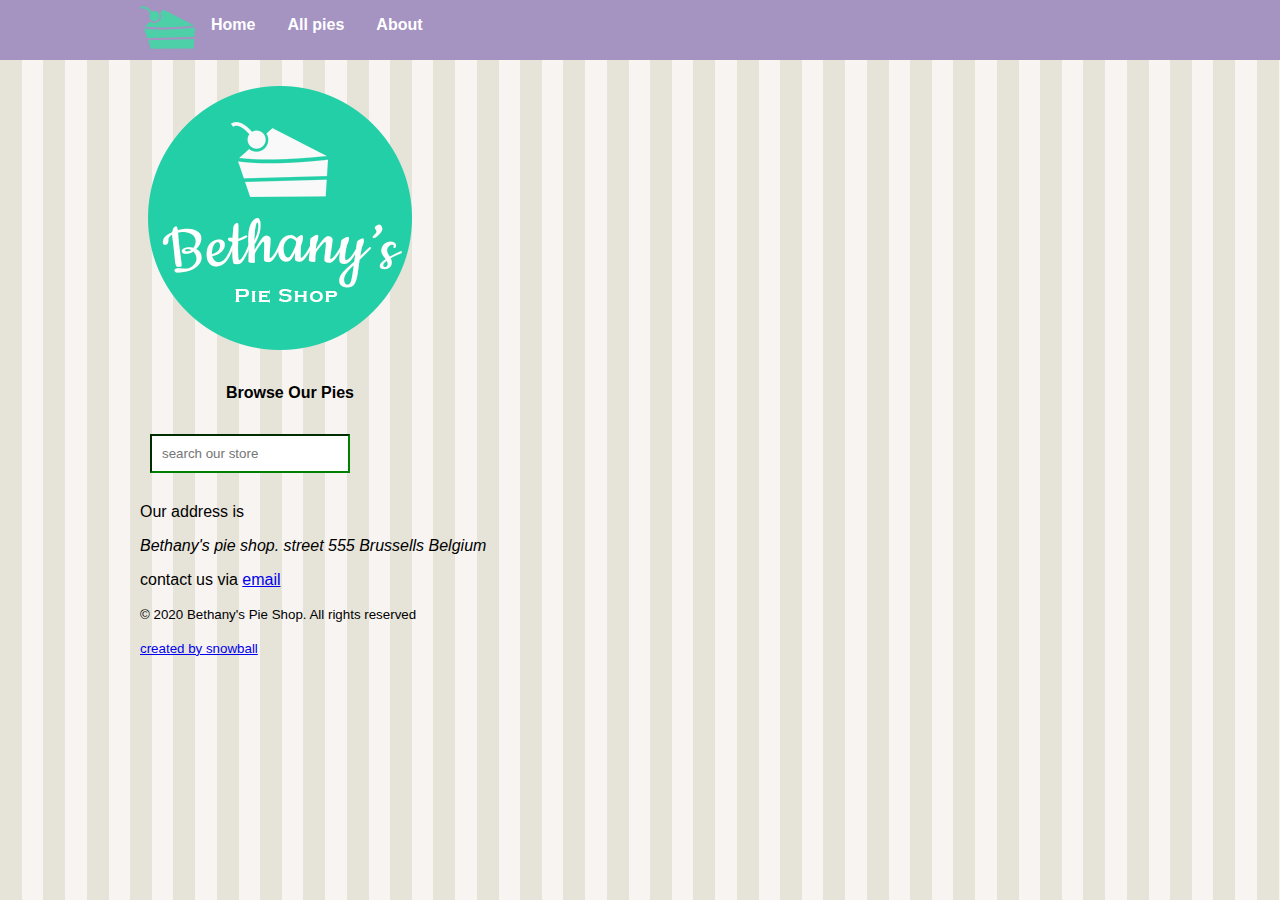
<file: template.html>
<!DOCTYPE html>
<html lang="en">
  <head>
    <meta charset="UTF-8" />
    <meta name="viewport" content="width=device-width, initial-scale=1.0" />
    <meta name="autor" content="Engr. Bash" />
    <meta name="description" content="Store Front for Bethany's Pie Shop" />
    <title>Welcome to Bethany's Pie Shop</title>
    <link rel="icon" type="image/png" href="favicon.png">
    <link rel="stylesheet" href="styles.css">
    <!--[if lt IE 9]>
        <script src="https://oss.maxcdn.com/libs/html5shiv/3.7.0/html5shiv.js"></script>
    <![endif]-->
  </head>
  <body>
    <header id="mainheader">
      <nav>
        <ul>
          <li><img src="images/cake.svg" height="55" /></li>
          <li><a href="index.html">Home</a></li>
          <li><a href="pieoverview.html">All pies</a></li>
          <li><a href="about.html">About</a></li>
      </ul>
      </nav>
    </header>
    <div style="width: 1000px; margin-left: auto; margin-right: auto">
      <aside id="leftmenu">
        <header>
            <a href="index.html"><img src="images/bethanylogo.png" alt="logo"></a>
          <h4 style="text-align: center">Browse Our Pies</h4>
        </header>
        <input type="search" class="searchbox" placeholder="search our store" />
      </aside>
      <main id="main">
          
      </main>
      <footer>
        <p>Our address is <address>Bethany's pie shop. street 555 Brussells Belgium</address></p>
      <p>contact us via <a href="mailto:bashhafsat@gmail.com">email</a></p>
      <small>&copy; 2020 Bethany's Pie Shop. All rights reserved</small>
      <p><small><a href="https://www.snowball.be">created by snowball</a></small></p>
    </footer>
    </div>
  </body>
</html>
</file>
<file: styles.css>
body {
  margin-top: 0px;
  font-family: "Segoe UI", Tahoma, Geneva, Verdana, sans-serif;
  margin-left: auto;
  margin-right: auto;
  background-color: #e6e4d9;
  background-image: url(images/pattern.png);
}
#mainheader {
  background-color: #a593c2;
}
nav {
  height: 60px;
  width: 1000px;
  margin: 0 auto 20px;
}
#leftmenu {
  float: left;
  width: 30%;
  margin-bottom: 20px;
}
.searchbox {
  padding: 10px;
  margin: 10px 10px;
  width: 200px;
}
#main {
  float: right;
  width: 70%;
  margin-bottom: 20px;
}
footer {
    clear: both;
    width: 100%;
}
nav>ul {
      list-style-type: none;
      margin: 0;
      padding: 0;
  }

  nav>ul>li {
      float: left;
  }

  nav>ul>li a {
      display: block;
      color: white;
      text-align: center;
      padding: 16px;
      text-decoration: none;
      font-weight: bold;
  }
header,
  section,
  footer,
  aside,
  nav,
  main,
  article,
  figure {
      display: block;
  }
  table,
        td,
        th {
            border: 1px solid black;
            border-collapse: collapse;
            padding: 5px;
        }
        fieldset {
          border-color: #a593c2;
          border-width: 3px;
          border-style: solid;
        }
        fieldset>legend {
          color: #a593c2;
        }
        p>label {
          display: block;
        }
        input[type="email"],
        input[type="tel"],
        textarea {
          border-radius: 7px;
        }
        input:valid {
          border-color: #008000;
        }
        input:invalid {
          border-color: #ff0000;
        }
        input:focus:invalid {
          border-color: #000000;
        }
        input:required,
        textarea:required {
          border-style: dashed;
        }
</file>
